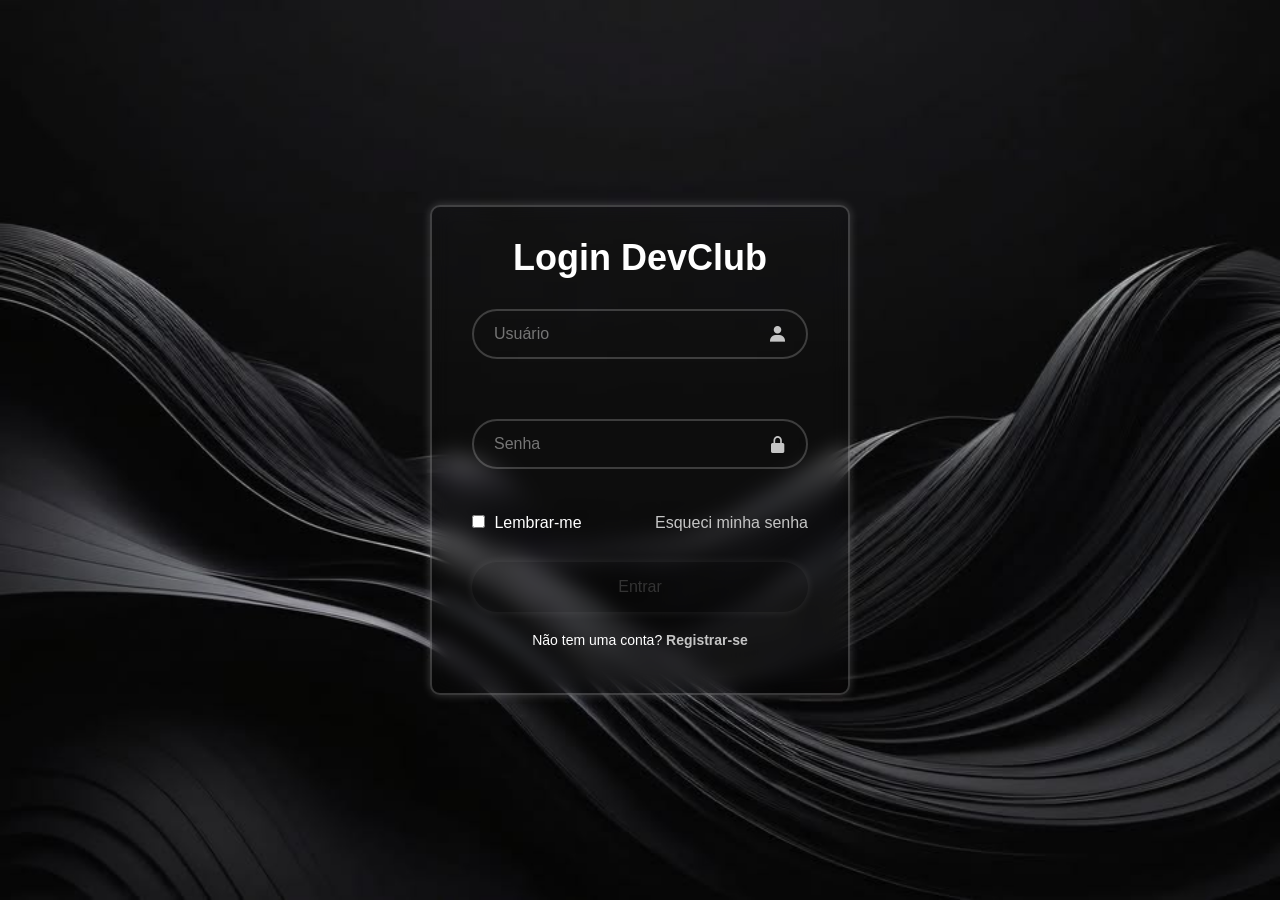
<file: LOGIN/index.html>
<!DOCTYPE html>
<html lang="pt-BR">
<head>
    <meta charset="UTF-8">
    <meta name="viewport" content="width=device-width, initial-scale=1.0">
<link href="https://unpkg.com/boxicons@2.1.4/css/boxicons.min.css" rel="stylesheet">
<link rel="stylesheet" href="style.css">
    <title>DevClub Login</title>
</head>
<body>
    <main class="container">
        <form>
            <h1>Login DevClub</h1>
            <div class="input-box">
                <input placeholder="Usuário" type="text" name="email">
                <i class='bx bxs-user'></i>
            </div>
            <div class="input-box">
                <input placeholder="Senha" type="password" name="senha">
                <i class='bx bxs-lock-alt' ></i>
            </div>
            <div class="remember-forgot">
                <label><input type="checkbox"> Lembrar-me</label>
                <a href="#">Esqueci minha senha</a>
            </div>

            <button type="submit" class="login">Entrar</button>
            <div class="register-link">
                <p>Não tem uma conta? <a href="#">Registrar-se</a></p>
            </div>

        </form>
    </main>
</body>
</html>
</file>
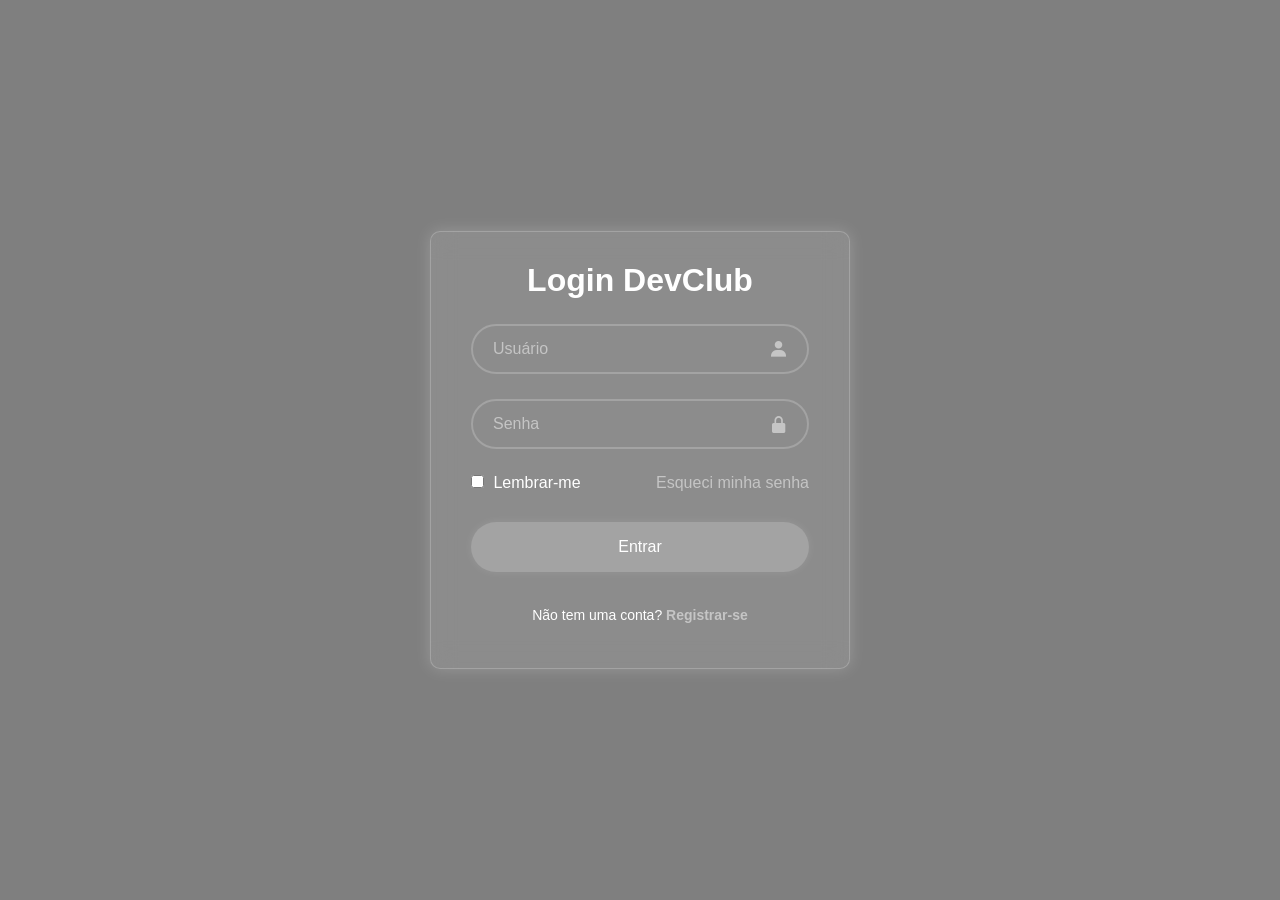
<file: LOGIN/PáginaCadastro/index.html>
<!DOCTYPE html> <!-- define o tipo do documento como HTML5 -->
<html lang="pt-BR"> <!-- define o idioma da página como português do Brasil -->
<head>
    <meta charset="UTF-8"> <!-- define codificação de caracteres (acentos, etc) -->
    <meta name="viewport" content="width=device-width, initial-scale=1.0"> <!-- deixa responsivo em celular -->

    <link href="https://unpkg.com/boxicons@2.1.4/css/boxicons.min.css" rel="stylesheet"> <!-- biblioteca de ícones -->
    <link rel="stylesheet" href="style.css"> <!-- conecta seu arquivo CSS -->

    <title>DevClub Login</title> <!-- título da aba do navegador -->
</head>

<body>
    <main class="container"> <!-- container principal da página -->
        <form> <!-- formulário de login -->

            <h1>Login DevClub</h1> <!-- título do formulário -->

            <div class="input-box"> <!-- caixa do input de usuário -->
                <input placeholder="Usuário" type="text" name="email"> <!-- campo de texto -->
                <i class='bx bxs-user'></i> <!-- ícone de usuário -->
            </div>

            <div class="input-box"> <!-- caixa do input de senha -->
                <input placeholder="Senha" type="password" name="senha"> <!-- campo de senha (oculta texto) -->
                <i class='bx bxs-lock-alt'></i> <!-- ícone de cadeado -->
            </div>

            <div class="remember-forgot"> <!-- seção lembrar senha -->
                <label>
                    <input type="checkbox"> <!-- checkbox -->
                    Lembrar-me <!-- texto do checkbox -->
                </label>
                <a href="#">Esqueci minha senha</a> <!-- link de recuperação -->
            </div>

            <button type="submit" class="login">Entrar</button> <!-- botão de envio -->

            <div class="register-link"> <!-- seção de cadastro -->
                <p>
                    Não tem uma conta? 
                    <a href="#">Registrar-se</a> <!-- link para cadastro -->
                </p>
            </div>

        </form>
    </main>
</body>
</html>
</file>
<file: LOGIN/style.css>
* {
    margin: 0;
    padding: 0;
    box-sizing: border-box;
    font-family: 'Poppins', sans-serif;
}

body {
    display: flex;
    justify-content: center;
    align-items: center;
    min-height: 100vh;
    background-image: url(./imagem.jpg);
    background-size: cover;
    background-position: center;
}

.container {
    width: 420px;
    background-color: transparent;
    border: 2px solid rgba(255, 255, 255, 0.2);
    border-radius: 10px;
    color: #fff;
    padding: 30px 40px;
    box-shadow: 0 0 10px rgba(255, 255, 255, 0.2);
    backdrop-filter: blur(10px);
}

.container h1 {
    font-size: 36px;
    text-align: center;
}

.input-box {
    position: relative;
    width: 100%;
    height: 50px;
    margin: 30px 0;
}

.input-box input {
    width: 100%; 
    height: 100%;
    background-color: transparent;
    border: 2px solid rgba(255, 255, 255, 0.2); 
    border-radius: 40px; 
    outline: none; font-size: 16px; 
    color: #fff; 
    padding: 20px 45px 20px 20px;
}

.input-box input ::placeholder {
    color: #C5C5C5;
}

.input-box i {
    position: absolute;
    right: 20px;
    top: 50%;
    transform: translateY(-50%);
    font-size: 20px;
    color: #C5C5C5;
}

.remember-forgot {
    display: flex;
    justify-content: space-between;
    align-items: center;
    margin: 15px 0;
}

.remember-forgot label input {
 accent-color: #fff;
 margin-right: 5px;
}

.remember-forgot a {
    color: #C5C5C5;
    text-decoration: none;
}

.remember-forgot a:hover {
    text-decoration: underline;
}

.login {
    width: 100%;
    height: 50px;
    background-color: transparent;
    border: none;
    border-radius: 40px;
    outline: none;
    font-size: 16px;
    color: #333;
    cursor: pointer;
    box-shadow: 0 0 10px rgba(255, 255, 255, 0.1);
    margin-top: 15px;
}

.login:hover {
    background-color: transparent;
    border: 2px solid rgba(255, 255, 255, 0.2);
    color: #fff;
    transition: 0.3s;
} 

.register-link {
    font-size: 14px;
    text-align: center;
    margin: 20px 0 15px;
}

.register-link a {
    color: #C5C5C5;
    text-decoration: none;
    font-weight: 600;
}

.register-link a:hover {
    text-decoration: underline;
}

form {
    display: flex;
    flex-direction: column;
}
</file>
<file: LOGIN/PáginaCadastro/style.css>
/* Reset */
* {
    margin: 0;
    padding: 0;
    box-sizing: border-box;
}

/* Tela inteira */
html, body {
    height: 100%;
    margin: 0;
}

/* Body centralizado */
body {
    font-family: 'Poppins', sans-serif;

    display: flex;
    justify-content: center;
    align-items: center;

    min-height: 100vh;
    width: 100%;
}

/* Vídeo de fundo */
#bg-video {
    position: fixed;
    top: 0;
    left: 0;
    width: 100%;
    height: 100%;

    object-fit: cover;
    z-index: -1;
}

#bg-video {
    filter: brightness(0.6) blur(2px);
}

/* Overlay escuro (opcional, mas melhora MUITO) */
body::before {
    content: "";
    position: fixed;
    width: 100%;
    height: 100%;
    background: rgba(0,0,0,0.5);
    z-index: 0;
}

/* Container */
.container {
    position: relative;
    z-index: 1;

    width: 90%;
    max-width: 420px;

    background: rgba(255, 255, 255, 0.1);
    border: 1px solid rgba(255, 255, 255, 0.2);
    border-radius: 10px;

    padding: 30px 40px;
    color: #fff;

    backdrop-filter: blur(12px);
    box-shadow: 0 0 15px rgba(255, 255, 255, 0.2);
}

/* Título */
.container h1 {
    font-size: 32px;
    text-align: center;
}

/* Input */
.input-box {
    position: relative;
    width: 100%;
    height: 50px;
    margin: 25px 0;
}

.input-box input {
    width: 100%;
    height: 100%;

    background: transparent;
    border: 2px solid rgba(255, 255, 255, 0.2);
    border-radius: 40px;

    outline: none;
    font-size: 16px;
    color: #fff;

    padding: 20px 45px 20px 20px;
}

/* Placeholder */
.input-box input::placeholder {
    color: #C5C5C5;
}

/* Foco (UX melhor) */
.input-box input:focus {
    border-color: #fff;
    box-shadow: 0 0 5px rgba(255,255,255,0.5);
}

/* Ícone */
.input-box i {
    position: absolute;
    right: 20px;
    top: 50%;
    transform: translateY(-50%);
    font-size: 20px;
    color: #C5C5C5;
}

/* Lembrar / esquecer */
.remember-forgot {
    display: flex;
    justify-content: space-between;
    align-items: center;
    margin: 15px 0;
}

.remember-forgot label input {
    accent-color: #fff;
    margin-right: 5px;
}

.remember-forgot a {
    color: #C5C5C5;
    text-decoration: none;
}

.remember-forgot a:hover {
    text-decoration: underline;
}

/* Botão */
.login {
    width: 100%;
    height: 50px;

    border: none;
    border-radius: 40px;

    font-size: 16px;
    cursor: pointer;

    background: rgba(255, 255, 255, 0.2);
    color: #fff;

    box-shadow: 0 0 10px rgba(255, 255, 255, 0.1);
    margin: 15px 0;

    transition: 0.3s;
}

.login:hover {
    background: rgba(255, 255, 255, 0.4);
}

/* Link cadastro */
.register-link {
    font-size: 14px;
    text-align: center;
    margin: 20px 0 15px;
}

.register-link a {
    color: #C5C5C5;
    text-decoration: none;
    font-weight: 600;
}

.register-link a:hover {
    text-decoration: underline;
}
</file>
